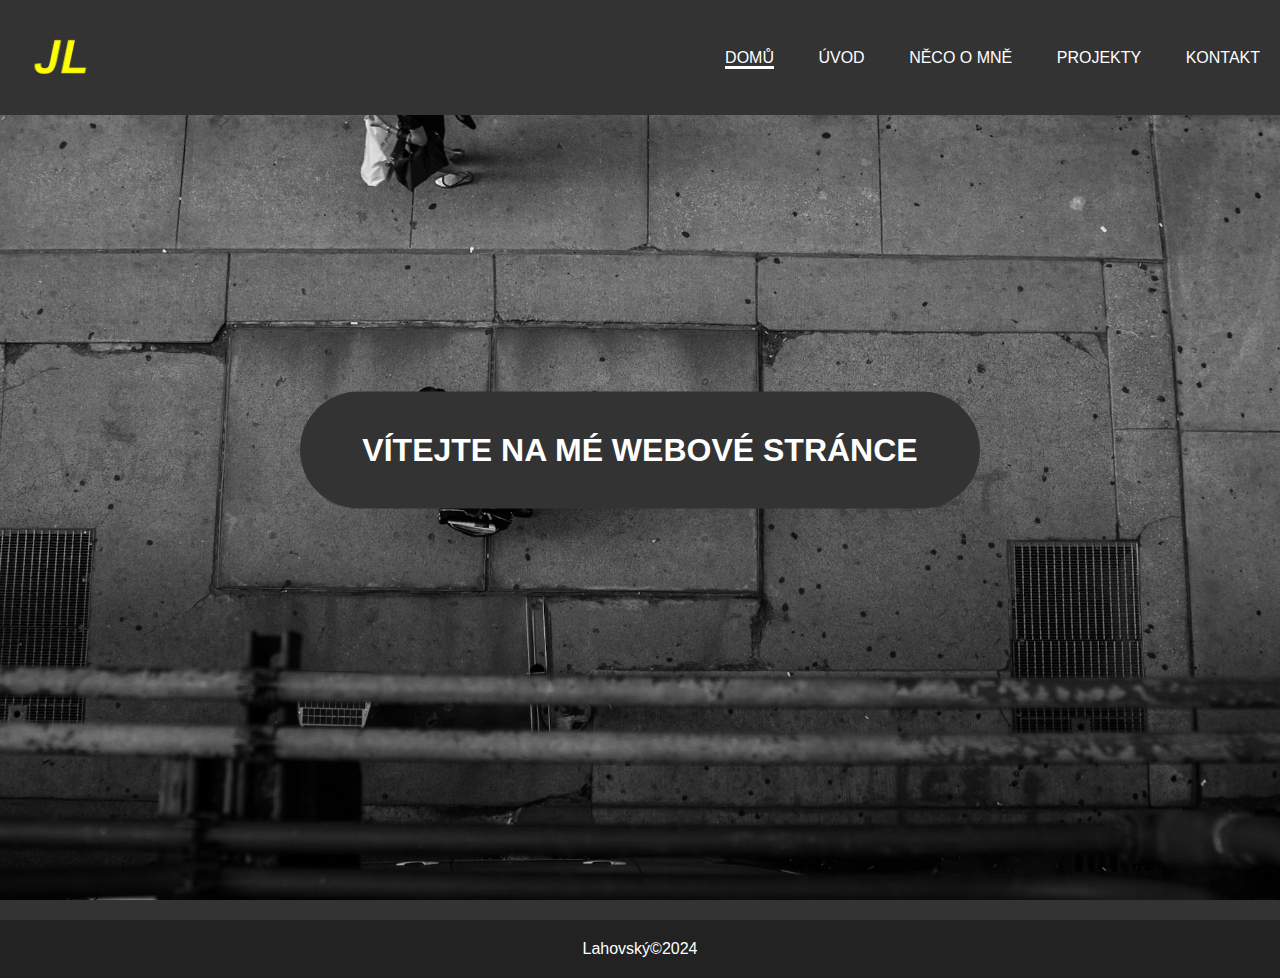
<file: index.html>
<!DOCTYPE html>
<html lang="cs">
<head>
    <meta charset="UTF-8">
    <meta name="viewport" content="width=device-width, initial-scale=1.0">
    <title>Moje Webovka</title>
    <link rel="stylesheet" href="style.css">
</head>
<body>
    <div class="pozadí">
        <div class="navigace">
            <img src="unnamed-removebg-preview.png" class="logo">
            <!-- Hamburger menu -->
            <input type="checkbox" id="menu-toggle" class="menu-toggle">
            <label for="menu-toggle" class="hamburger-menu">
                &#9776; 
            </label>
            <ul class="nav-links">
                <li><a href="index.html" class="domu">Domů</a></li>
                <li><a href="uvod.html">Úvod</a></li>
                <li><a href="omne.html">Něco o mně</a></li>
                <li><a href="projekt.html">Projekty</a></li>
                <li><a href="kontakt.html">Kontakt</a></li>
            </ul>
        </div>
        <div class="text">
            <div class="domu2">
            <H1>VÍTEJTE NA MÉ WEBOVÉ STRÁNCE</H1>
        </div>
        </div>
    </div>
    <footer class="patička">
        <p>Lahovský&copy;2024</p>
    </footer>
</body>
</html>
</file>
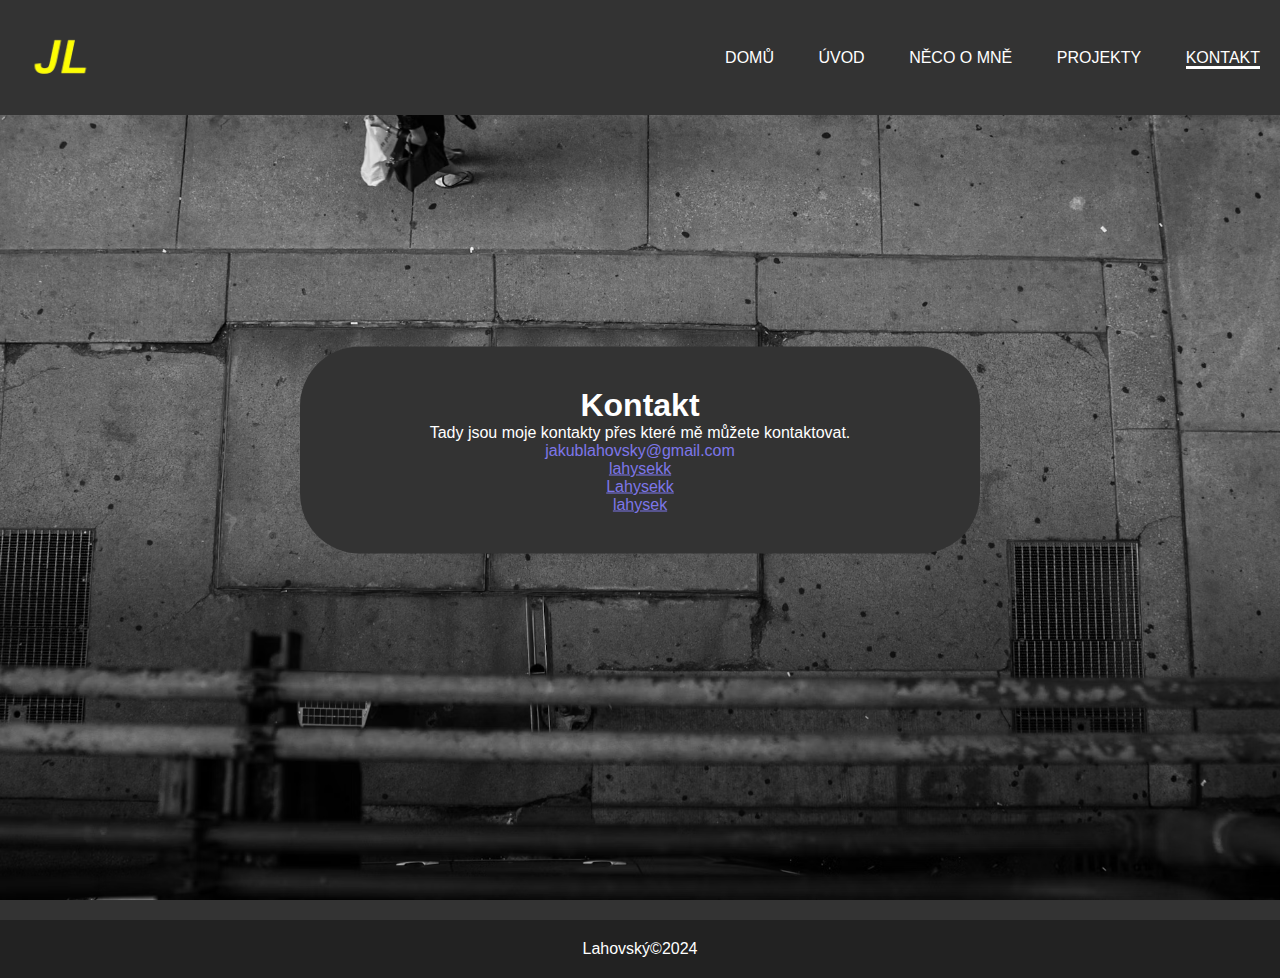
<file: kontakt.html>
<!DOCTYPE html>
<html lang="cs">
<head>
    <meta charset="UTF-8">
    <meta name="viewport" content="width=device-width, initial-scale=1.0">
    <title>Moje Webovka</title>
    <link rel="stylesheet" href="style.css">
    <link rel="stylesheet" href="https://cdnjs.cloudflare.com/ajax/libs/font-awesome/6.6.0/css/all.min.css" integrity="sha512-Kc323vGBEqzTmouAECnVceyQqyqdsSiqLQISBL29aUW4U/M7pSPA/gEUZQqv1cwx4OnYxTxve5UMg5GT6L4JJg==" crossorigin="anonymous" referrerpolicy="no-referrer" />
</head>
<body>
    <div class="pozadí">
        <div class="navigace">
            <img src="unnamed-removebg-preview.png" class="logo">
            <!-- Hamburger menu -->
            <input type="checkbox" id="menu-toggle" class="menu-toggle">
            <label for="menu-toggle" class="hamburger-menu">
                &#9776; 
            </label>
            <ul class="nav-links">
                <li><a href="index.html">Domů</a></li>
                <li><a href="uvod.html">Úvod</a></li>
                <li><a href="omne.html">Něco o mně</a></li>
                <li><a href="projekt.html">Projekty</a></li>
                <li><a href="kontakt.html" class="kontakt">Kontakt</a></li>
            </ul>
        </div>
        <div class="text">
            <div class="kontakt2">
                <H1>Kontakt</H1>  
                <p>Tady jsou moje kontakty přes které mě můžete kontaktovat.</p>  
                <i class="fa-regular fa-envelope"></i> <a class="mail">jakublahovsky@gmail.com</a><br>
                <i class="fa-brands fa-square-instagram"></i> <a href="https://www.instagram.com/Lahysekk/?hl=cs" class="ig">lahysekk</a><br>
                <i class="fa-brands fa-square-x-twitter"></i> <a href="https://x.com/Lahysekk" class="twitter">Lahysekk</a><br>  
                <i class="fa-brands fa-tiktok"></i> <a href="https://www.tiktok.com/@lahysek?lang=cs-CZ" class="tt">lahysek</a><br>  
            </div>
        </div>
    </div>
    <footer class="patička">
        <p>Lahovský&copy;2024</p>
    </footer>
</body>
</html>
</file>
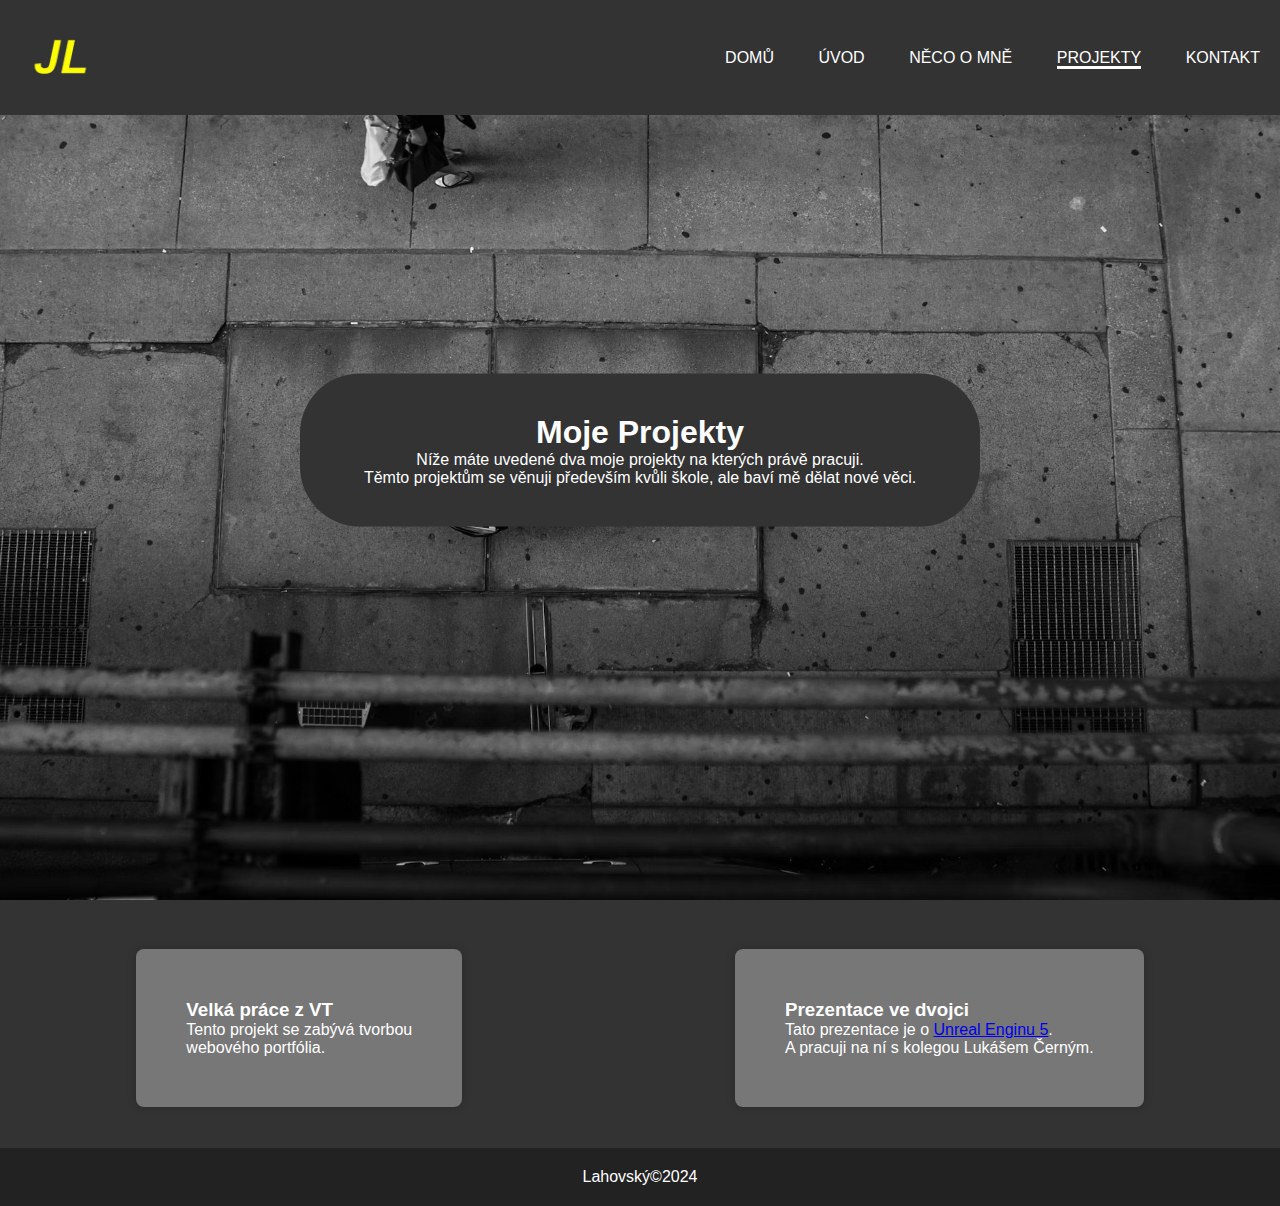
<file: projekt.html>
<!DOCTYPE html>
<html lang="cs">
<head>
    <meta charset="UTF-8">
    <meta name="viewport" content="width=device-width, initial-scale=1.0">
    <title>Moje Webovka</title>
    <link rel="stylesheet" href="style.css">
</head>
<body>
    <div class="pozadí">
        <div class="navigace">
            <img src="unnamed-removebg-preview.png" class="logo">
            <!-- Hamburger menu -->
            <input type="checkbox" id="menu-toggle" class="menu-toggle">
            <label for="menu-toggle" class="hamburger-menu">
                &#9776; 
            </label>
            <ul class="nav-links">
                <li><a href="index.html">Domů</a></li>
                <li><a href="uvod.html">Úvod</a></li>
                <li><a href="omne.html">Něco o mně</a></li>
                <li><a href="projekt.html" class="projekt">Projekty</a></li>
                <li><a href="kontakt.html">Kontakt</a></li>
            </ul>
        </div>
    </div>
    <div class="text">
        <div class="projekt2">
            <h1>Moje Projekty</h1>
            <p>Níže máte uvedené dva moje projekty na kterých právě pracuji. <br>
            Těmto projektům se věnuji především kvůli škole, ale baví mě dělat nové věci.</p>
        </div>
    </div>
    <div class="rozhraní">
        <h2>Projekty</h2>
        <div class="projekty">
            <div class="projekt1">
                <h3>Velká práce z VT</h3>
                <p>Tento projekt se zabývá tvorbou<br>
                webového portfólia.</p>
            </div>
            <div class="projekt1">
                <h3>Prezentace ve dvojci</h3>
                <p>Tato prezentace je o <a href="https://t.ly/NVeoQ">Unreal Enginu 5</a>.<br>A pracuji na ní s kolegou Lukášem Černým.</p>
            </div>    
        </div>
        </div>
    </div>
    <footer class="patička">
        <p>Lahovský&copy;2024</p>
    </footer>
</body>
</html>
</file>
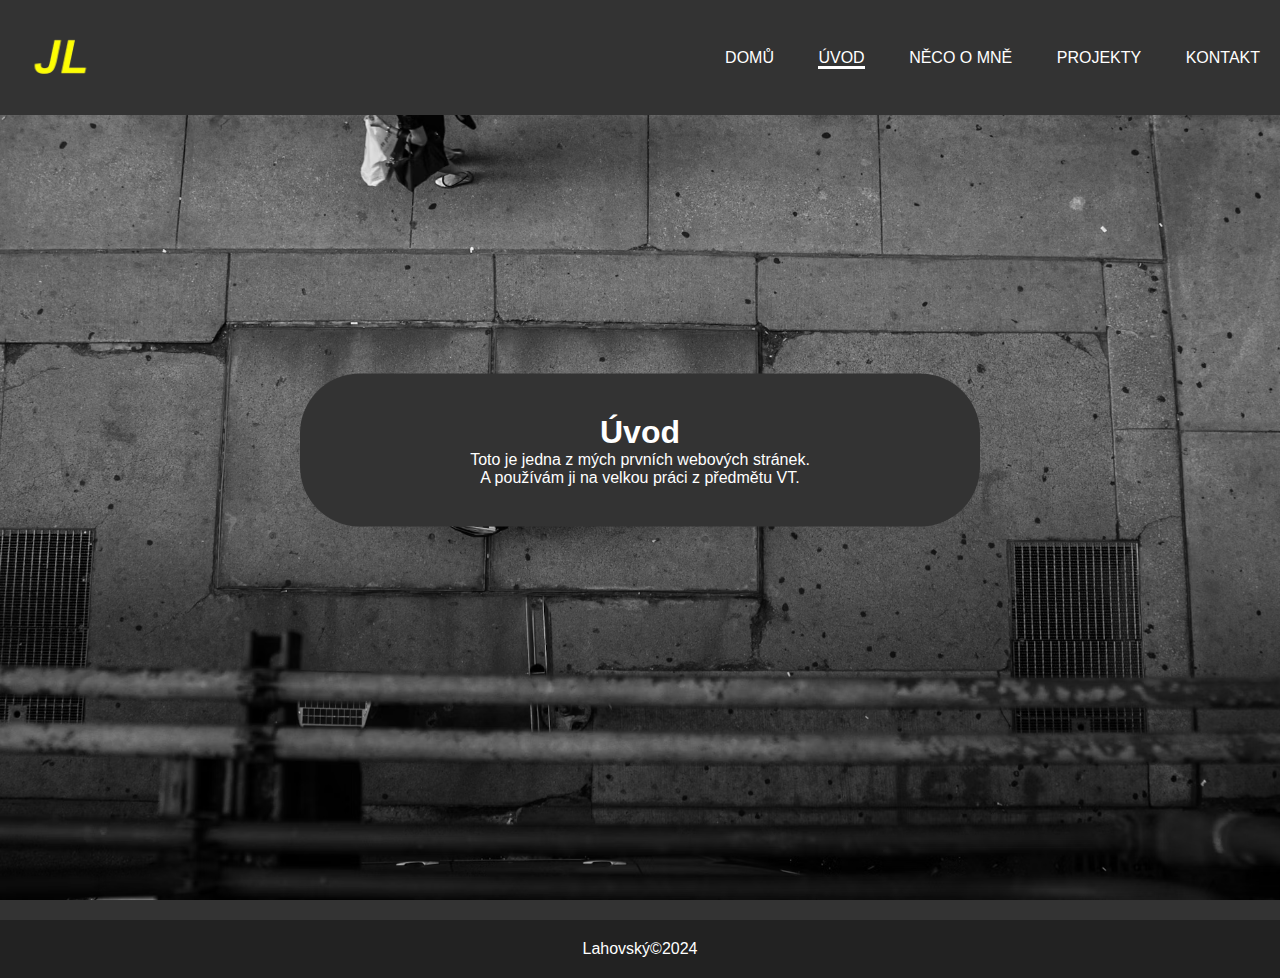
<file: uvod.html>
<!DOCTYPE html>
<html lang="cs">
<head>
    <meta charset="UTF-8">
    <meta name="viewport" content="width=device-width, initial-scale=1.0">
    <title>Moje Webovka</title>
    <link rel="stylesheet" href="style.css">
</head>
<body>
    <div class="pozadí">
        <div class="navigace">
            <img src="unnamed-removebg-preview.png" class="logo">
            <!-- Hamburger menu -->
            <input type="checkbox" id="menu-toggle" class="menu-toggle">
            <label for="menu-toggle" class="hamburger-menu">
                &#9776; 
            </label>
            <ul class="nav-links">
                <li><a href="index.html">Domů</a></li>
                <li><a href="uvod.html" class="uvod">Úvod</a></li>
                <li><a href="omne.html">Něco o mně</a></li>
                <li><a href="projekt.html">Projekty</a></li>
                <li><a href="kontakt.html">Kontakt</a></li>
            </ul>
        </div>
        <div class="text">
            <div class="uvod2">
            <H1>Úvod</H1>
            <p>Toto je jedna z mých prvních webových stránek. <br>A používám ji na velkou práci z předmětu VT.</p>
        </div>
        </div>

    </div>
    <footer class="patička">
        <p>Lahovský&copy;2024</p>
    </footer>
</body>
</html>
</file>
<file: style.css>
*{
    margin: 0;
    padding: 0;
    font-family: 'Franklin Gothic Medium', 'Arial Narrow', Arial, sans-serif;
}

body {
    background-color: #333;
}

.pozadí {
    width: 100%;
    height: 100vh;
    background: url(pozadi1.avif);
    background-position: center;
    background-size: cover;
}

.navigace {
    width: 100%;
    margin: auto;
    padding: 35px 0;
    display: flex;
    align-items: center;
    justify-content: space-between;
    background-color: #333;
    height: 5%;
}

.logo {
    width: 120px;
    cursor: pointer;
}

.navigace ul li {
    list-style: none;
    display: inline-block;
    margin: 0 20px;
    position: relative;
}

.navigace ul li a {
    text-decoration: none;
    color: white;
    text-transform: uppercase;
}

.navigace ul li::after {
    content:'';
    height: 3px;
    width: 0;
    background: #ffffff;
    position: absolute;
    left: 0;
    bottom: -3px;
    transition: 0.5s;
}

.navigace ul li:hover:after {
    width: 100%;
}

.text {
    width: 100%;
    position: absolute;
    top: 50%;
    transform: translateY(-50%);
    text-align: center;
    color: white;
}

.patička {
        background-color: #222; 
        color: white; 
        text-align: center;
        padding: 20px 0; 
        margin-top: 20px; 
      
}

.uvod2 {
    background-color: #333;
    padding: 40px 20px;
    border-radius: 60px;
    width: 50%;
    margin: auto;
}

.omne2 {
    background-color: #333;
    padding: 40px 20px;
    border-radius: 60px;
    width: 50%;
    margin: auto;
}

.domu2 {
    background-color: #333;
    padding: 40px 20px;
    border-radius: 60px;
    width: 50%;
    margin: auto;
}

.domu {
    border-bottom: 3px solid #ffffff;
    padding-bottom: 0px;
}

.uvod {
    border-bottom: 3px solid #ffffff;
    padding-bottom: 0px;
}

.omne {
    border-bottom: 3px solid #ffffff;
    padding-bottom: 0px;
}

.kontakt {
    border-bottom: 3px solid #ffffff;
    padding-bottom: 0dvi;
}

.projekt {
    border-bottom: 3px solid #ffffff;
    padding-bottom: 0px;
}

.projekty {
    display: flex;
    justify-content: space-around;
    background-color: #333;
    height: 200px;
}

.projekt1 {
    background-color: #777;
    padding: 50px;
    border-radius: 8px;
    box-shadow: 0 0 10px rgba(0, 0, 0, 0.2);
    max-width: 30%;
    margin: auto;
    color: white;
}

.projekt h3 {
    margin-bottom: 10px;
}


h2 {
    background-color: #333;
    text-align: center;
    color: #333;
}

.projekt2 {
    background-color: #333;
    padding: 40px 20px;
    border-radius: 60px;
    width: 50%;
    margin: auto;
}

.já {
    height: 25%;
    width: 25%;
    margin: auto;
}

.kontakt2 {
    background-color: #333;
    padding: 40px 20px;
    border-radius: 60px;
    width: 50%;
    margin: auto;
    color: white;
}

.ig {
    color: rgb(125, 118, 233);
}

.twitter {
    color: rgb(125, 118, 233);
}

.tt {
    color: rgb(125, 118, 233);
}

.mail {
    color: rgb(125, 118, 233);
}
/* Styl pro hamburger menu */
.menu-toggle {
    display: none; 
}

.hamburger-menu {
    display: none; 
    font-size: 24px;
    cursor: pointer;
    color: white;
}

/* Responzivní styly */
@media (max-width: 768px) {
    .nav-links {
        display: none; 
        flex-direction: column;
        width: 100%;
        background-color: #333;
        position: absolute;
        top: 60px;
        left: 0;
        padding: 10px 0;
        z-index: 1000;
    }

    .nav-links li {
        margin: 10px 0;
        text-align: center;
    }

    .menu-toggle:checked + .hamburger-menu + .nav-links {
        display: flex; 
    }

    .hamburger-menu {
        display: block; 
        position: absolute; 
        top: 35px; 
        left: 325px; 
    }
}
</file>
